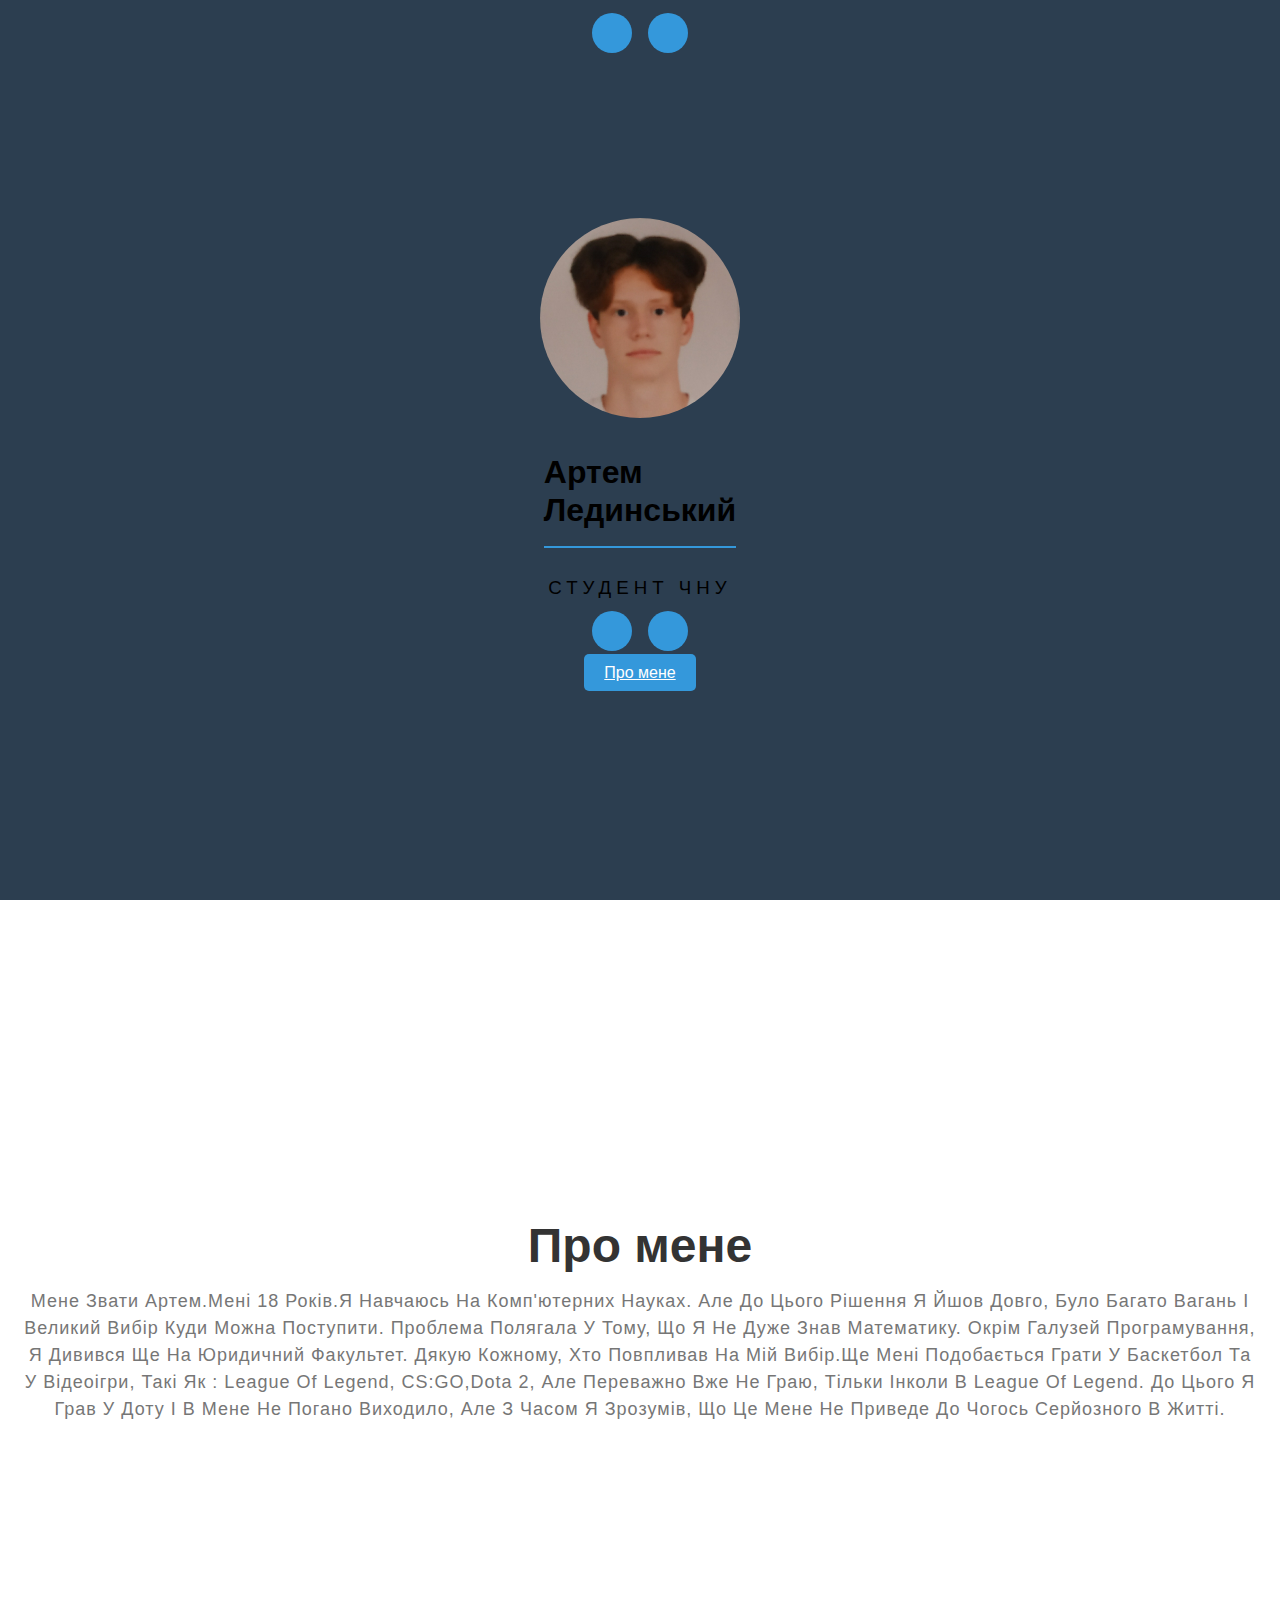
<file: index.html>
<!DOCTYPE html>
<html lang="en">
<head>
    <meta charset="UTF-8">
    <link rel="stylesheet" href="css/mycss.css">
    <link rel="stylesheet" href="https://cdnjs.cloudflare.com/ajax/libs/font-awesome/6.4.2/css/all.min.css" integrity="sha512-z3gLpd7yknf1YoNbCzqRKc4qyor8gaKU1qmn+CShxbuBusANI9QpRohGBreCFkKxLhei6S9CQXFEbbKuqLg0DA==" crossorigin="anonymous" referrerpolicy="no-referrer" />
    <meta name="viewport" content="width=device-width, initial-scale=1.0">
    <title>Document</title>
</head>
<body>
    <div class="left-side">
            <ul class="icon-nav">
                <li><a href="index.html"><i class="fa-solid fa-house"></i></a></li> 
                <li><a href="about.html"><i class="fa-solid fa-arrow-right"></i></a></li>
            </ul>
        <div class="photo">
            <img src="me.jpg" alt="">
        </div>
        <h2 class="forh2">Артем <br>Лединський</h2>
        <h3 class="forh3">Студент ЧНУ</h3>
        <ul class="icons">
            <li><a href="https://www.linkedin.com/in/%D0%B0%D1%80%D1%82%D0%B5%D0%BC-%D0%BB%D0%B5%D0%B4%D0%B8%D0%BD%D1%81%D1%8C%D0%BA%D0%B8%D0%B9-b96204295/" target="_blank"><i class="fab fa-linkedin"></i></a></li>
            <li><a href="https://www.instagram.com/h1vees/" target="_blank"><i class="fab fa-instagram"></i></a></li>
        </ul>
        <div class="button">
            <a class="scrlbutton" href="#info">Про мене</a>
        </div>
    </div>
    <div class="right-side">
        <div id="info">
            <h1>Про мене</h1>
            <p>Мене звати Артем.Мені 18 років.Я навчаюсь на комп'ютерних науках. Але до цього рішення я йшов довго, було багато вагань і великий вибір куди можна поступити.
                Проблема полягала у тому, що я не дуже знав математику. Окрім галузей програмування, я дивився ще на юридичний факультет.
                Дякую кожному, хто повпливав на мій вибір.Ще мені подобається грати у баскетбол та у відеоігри, такі як : league of legend, CS:GO,Dota 2, але переважно вже не граю, тільки інколи в league of legend.
                До цього я грав у Доту і в мене не погано виходило, але з часом я зрозумів, що це мене не приведе до чогось серйозного в житті.</p>
        </div>
    </div>
</body>
</html>
</file>
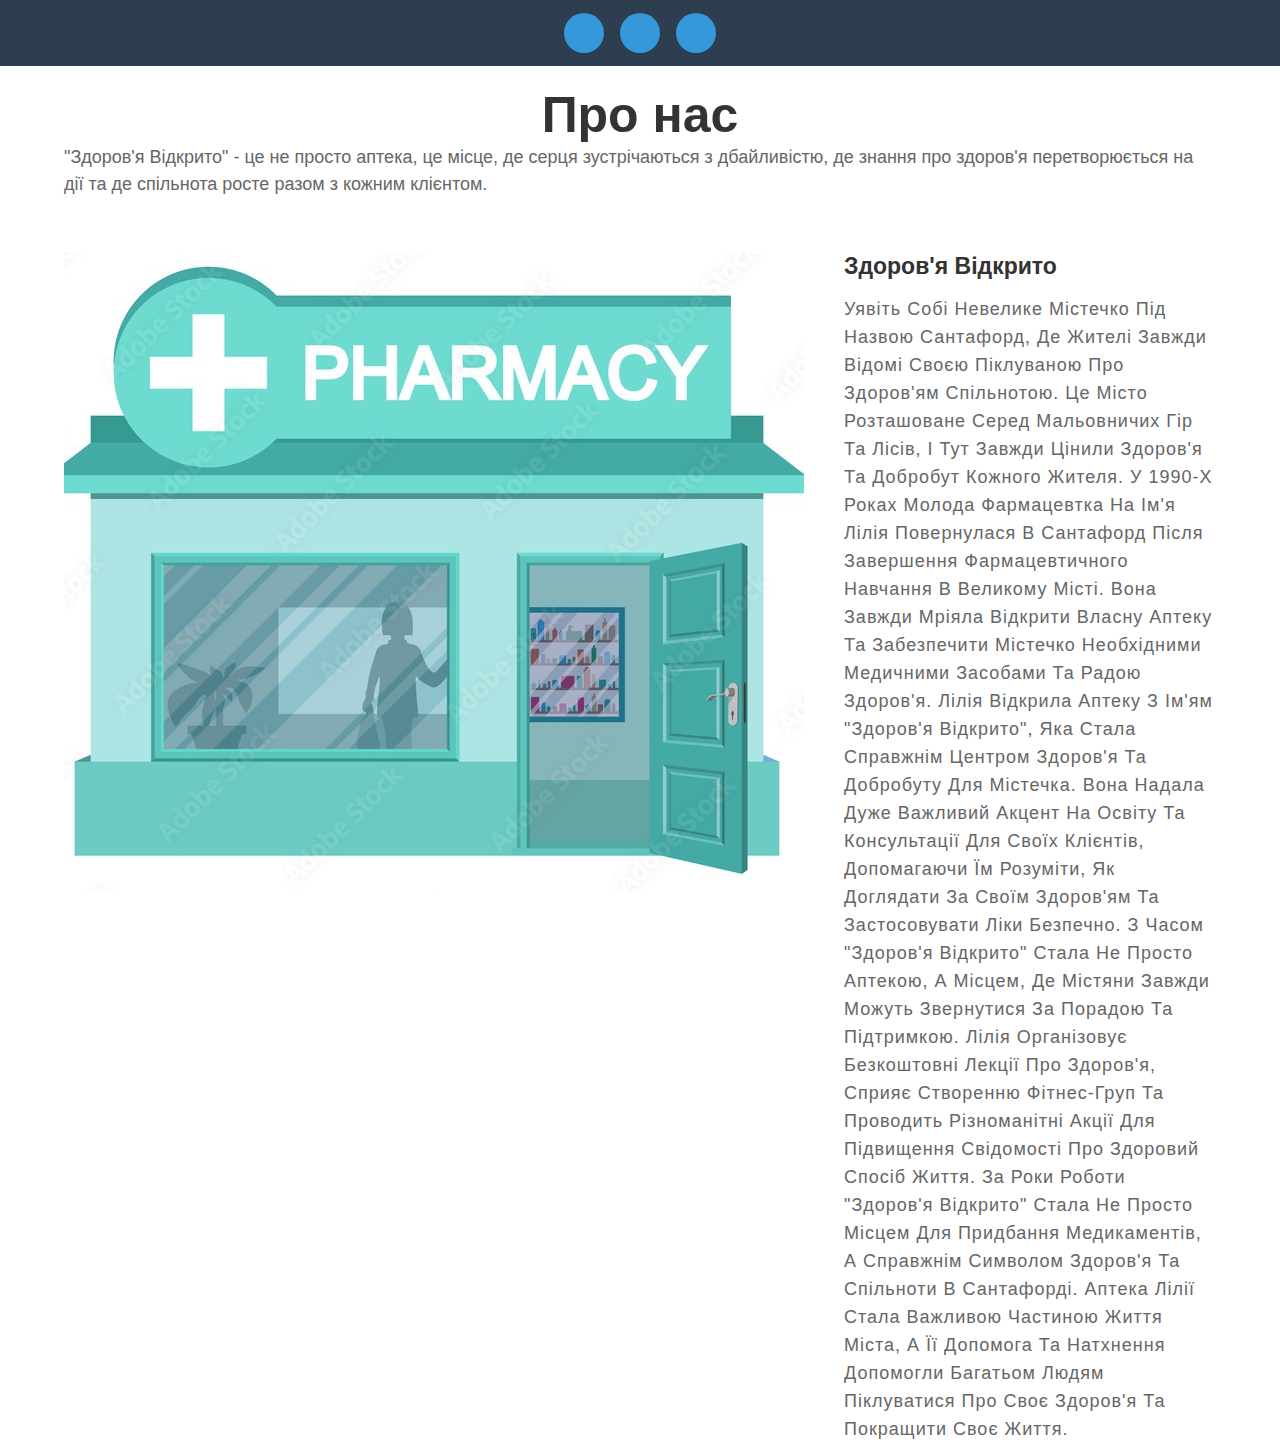
<file: about.html>
<!DOCTYPE html>
<html lang="en">
<head>
    <meta charset="UTF-8">
    <link rel="stylesheet" href="css/about.css">
    <link rel="stylesheet" href="https://cdnjs.cloudflare.com/ajax/libs/font-awesome/6.4.2/css/all.min.css" integrity="sha512-z3gLpd7yknf1YoNbCzqRKc4qyor8gaKU1qmn+CShxbuBusANI9QpRohGBreCFkKxLhei6S9CQXFEbbKuqLg0DA==" crossorigin="anonymous" referrerpolicy="no-referrer" />
    <meta name="viewport" content="width=device-width, initial-scale=1.0">
    <title>About us page</title>
</head>
<body>
    <div class="navigations">
        <ul class="icons">
            <li><a href="index.html"><i class="fa-solid fa-arrow-right fa-rotate-180"></i></a></li>
            <li><a href="index.html"><i class="fa-solid fa-house"></i></a></li>
            <li><a href="object.html"><i class="fa-solid fa-arrow-right"></i></a></li>
        </ul>
    </div>
    <div class="heading">
        <h1>Про нас</h1>
        <p>"Здоров'я Відкрито" - це не просто аптека, це місце, де серця зустрічаються з дбайливістю, де знання про здоров'я перетворюється на дії та де спільнота росте разом з кожним клієнтом.</p>
    </div>
    <div class="container">
        <section class="about">
            <div class="about-image">
                <img src="drugstore.jpg" alt="">
            </div>
            <div class="about-content"> 
                <h2>Здоров'я Відкрито</h2>
                <p>
                    Уявіть собі невелике містечко під назвою Сантафорд, де жителі завжди відомі своєю піклуваною про здоров'ям спільнотою.
                    Це місто розташоване серед мальовничих гір та лісів, і тут завжди цінили здоров'я та добробут кожного жителя.
                    У 1990-х роках молода фармацевтка на ім'я Лілія повернулася в Сантафорд після завершення фармацевтичного навчання в великому місті.
                    Вона завжди мріяла відкрити власну аптеку та забезпечити містечко необхідними медичними засобами та радою здоров'я.
                    Лілія відкрила аптеку з ім'ям "Здоров'я Відкрито", яка стала справжнім центром здоров'я та добробуту для містечка.
                    Вона надала дуже важливий акцент на освіту та консультації для своїх клієнтів, допомагаючи їм розуміти, як доглядати за своїм здоров'ям та застосовувати ліки безпечно.
                    З часом "Здоров'я Відкрито" стала не просто аптекою, а місцем, де містяни завжди можуть звернутися за порадою та підтримкою.
                    Лілія організовує безкоштовні лекції про здоров'я, сприяє створенню фітнес-груп та проводить різноманітні акції для підвищення свідомості про здоровий спосіб життя.
                    За роки роботи "Здоров'я Відкрито" стала не просто місцем для придбання медикаментів, а справжнім символом здоров'я та спільноти в Сантафорді.
                    Аптека Лілії стала важливою частиною життя міста, а її допомога та натхнення допомогли багатьом людям піклуватися про своє здоров'я та покращити своє життя.</p>
            </div>
        </section>
    </div>
</body>
</html>
</file>
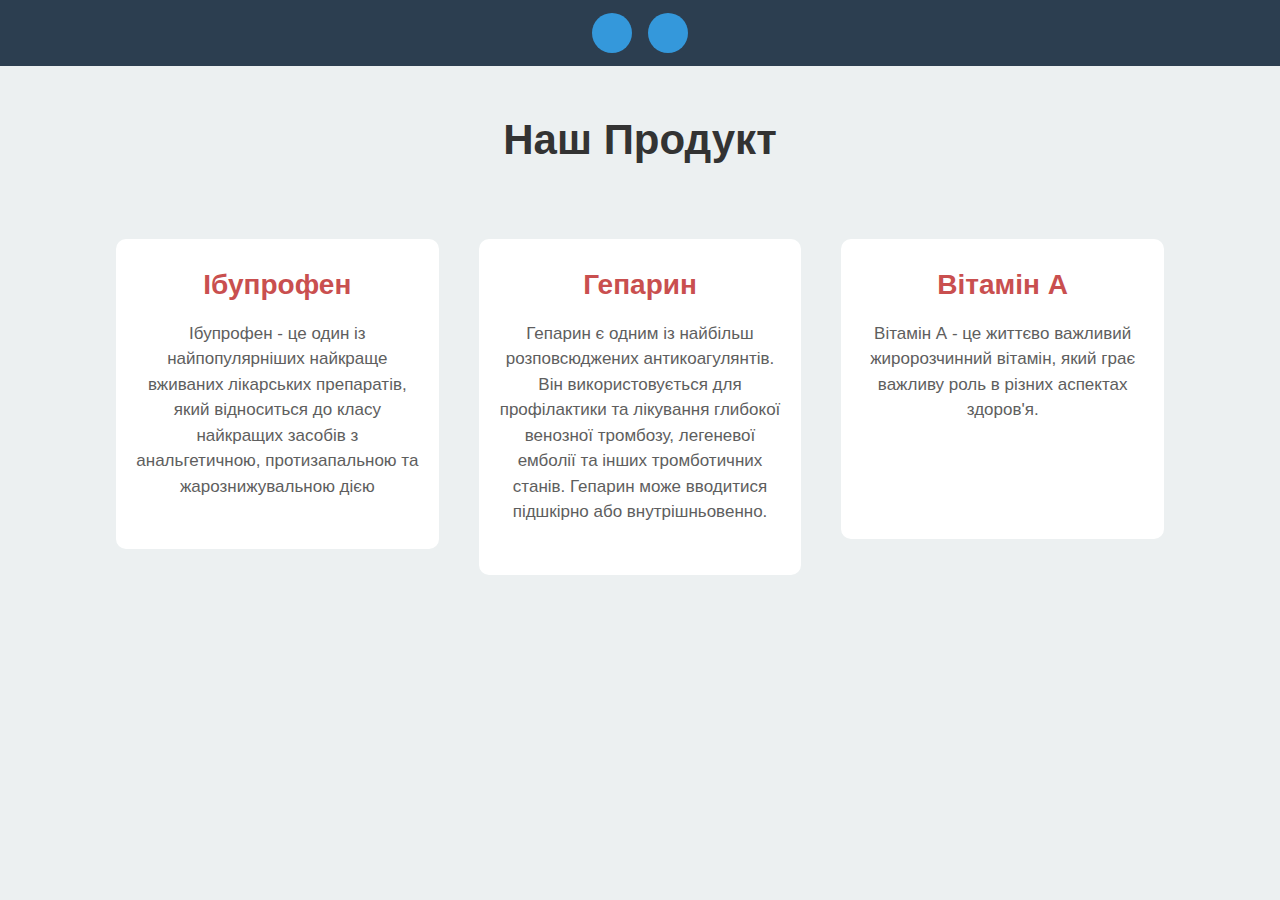
<file: object.html>
<!DOCTYPE html>
<html lang="en">
<head>
    <meta charset="UTF-8">
    <link rel="stylesheet" href="css/object.css">
    <link rel="stylesheet" href="https://cdnjs.cloudflare.com/ajax/libs/font-awesome/6.4.2/css/all.min.css" integrity="sha512-z3gLpd7yknf1YoNbCzqRKc4qyor8gaKU1qmn+CShxbuBusANI9QpRohGBreCFkKxLhei6S9CQXFEbbKuqLg0DA==" crossorigin="anonymous" referrerpolicy="no-referrer" />
    <meta name="viewport" content="width=device-width, initial-scale=1.0">
    <title>Our Product</title>
</head>
<body>
    <div class="navigations">
        <ul class="icons">
            <li><a href="about.html"><i class="fa-solid fa-arrow-right fa-rotate-180"></i></a></li>
            <li><a href="index.html"><i class="fa-solid fa-house"></i></a></li>
        </ul>
    </div>
        <div class="title">
            <h1>Наш Продукт</h1>
        </div>
        <div class="services">
            <div class="card">
                <div class="icon">
                    <i class="fa-solid fa-tablets"></i>
                </div>
                <h2>Ібупрофен</h2>
                <p>Ібупрофен - це один із найпопулярніших найкраще вживаних лікарських препаратів, який відноситься до класу найкращих засобів з анальгетичною, протизапальною та жарознижувальною дією</p>
            </div>
            <div class="card">
                <div class="icon">
                    <i class="fa-solid fa-syringe"></i>
                </div>
                <h2>Гепарин</h2>
                <p>Гепарин є одним із найбільш розповсюджених антикоагулянтів. Він використовується для профілактики та лікування глибокої венозної тромбозу, легеневої емболії та інших тромботичних станів. Гепарин може вводитися підшкірно або внутрішньовенно.</p>
            </div>
            <div class="card">
                <div class="icon">
                    <i class="fa-solid fa-pills"></i>
                </div>
                <h2>Вітамін А</h2>
                <p>Вітамін А - це життєво важливий жиророзчинний вітамін, який грає важливу роль в різних аспектах здоров'я. </p>
            </div>
        </div>
</body>
</html>
</file>
<file: css/mycss.css>
* {
    padding: 0;
    margin: 0;
    box-sizing: border-box;
}

body {
    font-family: 'Poppins', sans-serif;
}

.photo {
    width: 200px;
    height: 200px;
    overflow: hidden;
    border-radius: 50%;
}

.photo img {
    width: 200px;
}

.left-side {
    background: #2c3e50; 
    display: flex;
    flex-direction: column;
    align-items: center;
    justify-content: center;
    height: 100vh;
}

.forh2 {
    font-size: 2rem;
    margin: 2.2rem 0 0.6rem 0;
    line-height: 1.2;
    padding-bottom: 1rem;
    border-bottom: 2px solid #3498db; 
}

.forh3 {
    text-transform: uppercase;
    font-weight: 300;
    letter-spacing: 5px;
    margin-top: 1.2rem;
}

.icons {
    background: #2c3e50;
    display: flex;
    justify-content:center;
    padding: 0.8rem 0;
}

.icons li { 
    background: #3498db;
    color: #ffffff; 
    width: 40px;
    height: 40px;
    margin: 0 0.5rem;
    border-radius: 50%;
    display: flex;
    justify-content: center;
    align-items: center;
    font-size: 1.2rem;
    cursor: pointer;
    transition: all 0.5s ease-in-out;
}

.icons li:hover {
    background: #c2afad; 
    color: #ffffff;
}

.right-side {
    display: flex;
    height: 100vh;
    flex-direction: column;
    justify-content: center;
    align-items: center;
    padding: 0 0.5rem;
    text-align: center;
}

.right-side h1 {
    font-size: 3rem;
    color: #333; 
}

.right-side p {
    font-weight: 300;
    padding: 0.9rem;
    opacity: 0.8;
    color: #555; 
    line-height: 1.5;
    letter-spacing: 1px;
    text-transform: capitalize;
    margin-bottom: 45px;
    font-size: 18px;
}
.icon-nav {
    background: #2c3e50;
    display:flex;
    padding: 0.8rem 0;
    position: absolute;
    top: 0;
}

.icon-nav li {
    background: #3498db;
    color: #ffffff; 
    width: 40px;
    height: 40px;
    margin: 0 0.5rem;
    border-radius: 50%;
    display: flex;
    justify-content: center;
    align-items:center;
    font-size: 1.2rem;
    cursor: pointer;
    transition: all 0.5s ease-in-out;
}

.icon-nav li:hover {
    background: #c2afad; 
    color: #ffffff;
}


.button a{
    background-color: #3498db;
    color: #fff;
    padding: 10px 20px;
    cursor: pointer;
    border-radius: 5px;
    font-size: 16px;
}

.button a:hover {
    background-color: #c2afad;
}
</file>
<file: css/about.css>
*{
    margin: 0;
    padding: 0;
    box-sizing: border-box;
    font-family: 'Josefin Sans',sans-serif;
    box-sizing: border-box;
}

.body{
    background-color:#f4f4f4 ;
}

.heading{
    margin: 20px auto;
    width: 90%;
    display: flex;
    flex-direction:column;
    align-items: center;
}

.heading h1{
    position: relative;
    font-size: 50px;
    color: #333;
    margin: bottom 25px;
}

.heading p{
    font-size: 18px;
    color:#666;
    margin-bottom: 35px;
    line-height: 1.5;
}

.container{
    width: 90%;
    margin: 0 auto;
}

.about{
    display: flex;
}

.about-image{
    flex:1;
    margin-right: 40px;
}

.about-content{
    flex:1;
}

.about-content h2{
    font-size: 23px;
    margin-bottom: 15px;
    color:#333;
    text-transform: capitalize;
}

.about-content p{
    font-size: 18px;
    line-height: 28px;
    color:#666;
    text-transform: capitalize;
    letter-spacing: 1px;
    margin-bottom: 4px;
}

.icons {
    background: #2c3e50;
    display: flex;
    justify-content:center;
    padding: 0.8rem 0;
}

.icons li {
    background: #3498db;
    color: #ffffff; 
    width: 40px;
    height: 40px;
    margin: 0 0.5rem;
    border-radius: 50%;
    display: flex;
    justify-content: center;
    align-items: center;
    font-size: 1.2rem;
    cursor: pointer;
    transition: all 0.5s ease-in-out;
}

.icons li:hover {
    background: #c2afad; 
    color: #ffffff;
}
</file>
<file: css/object.css>
* {
    padding: 0;
    margin: 0;
    box-sizing: border-box;
}

body {
    width: 100%;
    background-color: #ecf0f1;
    font-family: 'Poppins', sans-serif;
}

.title h1 {
    text-align: center;
    padding-top: 50px;
    font-size: 42px;
    color: #333;
}

.services {
    width: 85%;
    display: flex;
    margin: 75px auto;
    text-align: center;
}

.card {
    display: flex;
    flex-direction: column; 
    width: 100%;
    align-items: center; 
    margin: 0px 20px;
    padding: 20px 20px;
    background-color: #fff;
    border-radius: 10px;
    height: 100%; 
    min-height: 300px;
}

.card .icon {
    font-size: 35px;
    margin-bottom: 10px;
    color: #3498db;
}

.card h2 {
    font-size: 28px;
    margin-bottom: 20px;
    color: #c94f4f;
}

.card p {
    font-size: 17px;
    margin-bottom: 30px;
    line-height: 1.5;
    color: #5e5e5e;
}

.icons {
    background: #2c3e50;
    display: flex;
    justify-content: center;
    padding: 0.8rem 0;
}

.icons li {
    background: #3498db;
    color: #ffffff;
    width: 40px;
    height: 40px;
    margin: 0 0.5rem;
    border-radius: 50%;
    display: flex;
    justify-content: center;
    align-items: center;
    font-size: 1.2rem;
    cursor: pointer;
    transition: all 0.5s ease-in-out;
}

.icons li:hover {
    background: #c2afad;
}
</file>
